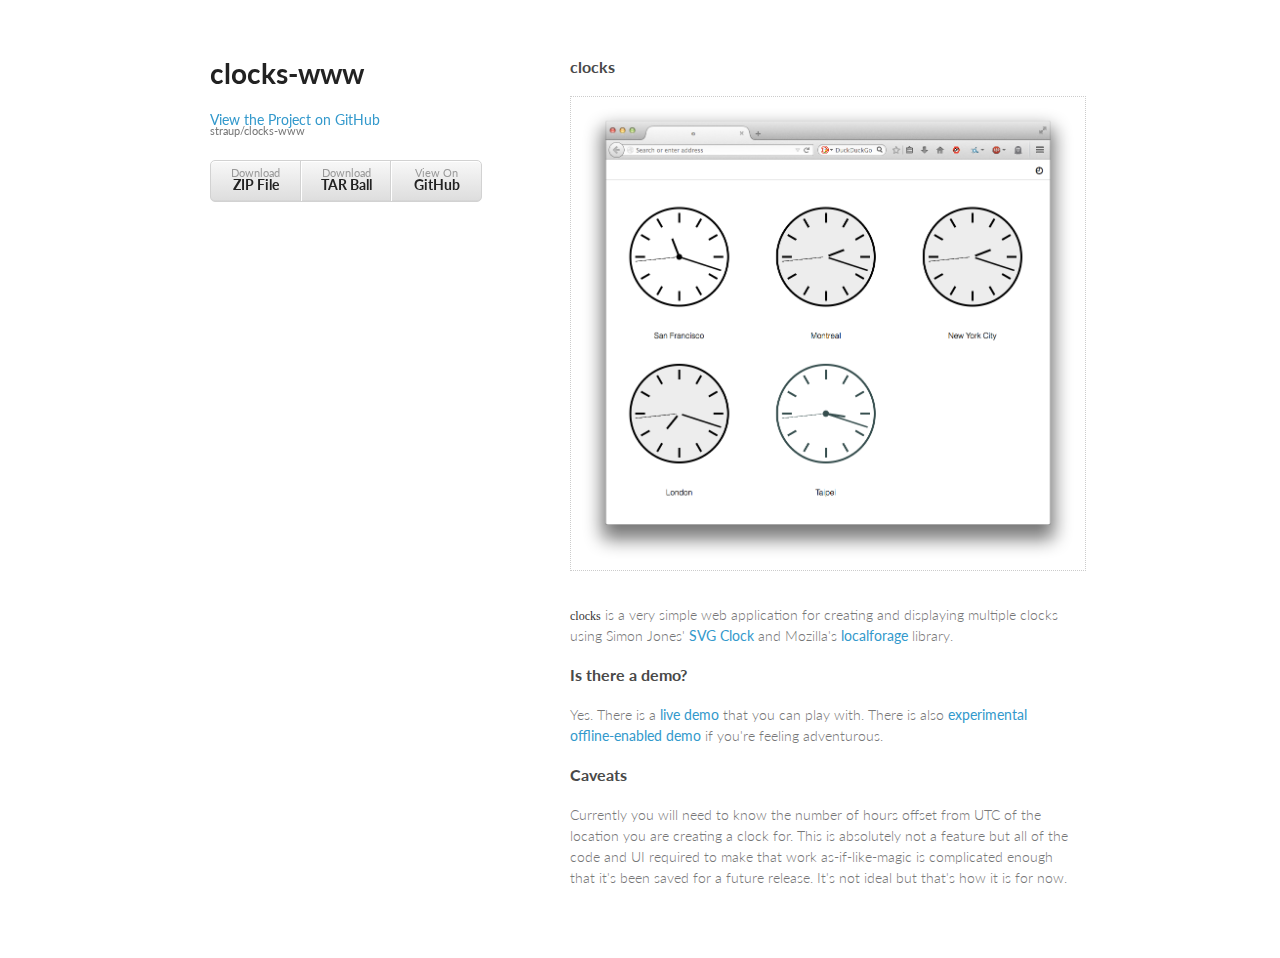
<file: index.html>
<!doctype html>
<html>
  <head>
    <meta charset="utf-8">
    <meta http-equiv="X-UA-Compatible" content="chrome=1">
    <title>clocks-www by straup</title>

    <link rel="stylesheet" href="stylesheets/styles.css">
    <link rel="stylesheet" href="stylesheets/pygment_trac.css">
    <meta name="viewport" content="width=device-width, initial-scale=1, user-scalable=no">
    <!--[if lt IE 9]>
    <script src="//html5shiv.googlecode.com/svn/trunk/html5.js"></script>
    <![endif]-->
  </head>
  <body>
    <div class="wrapper">
      <header>
        <h1>clocks-www</h1>
        <p></p>

        <p class="view"><a href="https://github.com/straup/clocks-www">View the Project on GitHub <small>straup/clocks-www</small></a></p>


        <ul>
          <li><a href="https://github.com/straup/clocks-www/zipball/master">Download <strong>ZIP File</strong></a></li>
          <li><a href="https://github.com/straup/clocks-www/tarball/master">Download <strong>TAR Ball</strong></a></li>
          <li><a href="https://github.com/straup/clocks-www">View On <strong>GitHub</strong></a></li>
        </ul>
      </header>
      <section>
        <h3>clocks</h3>

	<div style="text-align:center;margin-bottom:2em;">
	<img src="images/clocks.png" style="max-height:500px;border: 1px dotted #ccc; padding:.5em;" />
	</div>

<p><code>clocks</code> is a very simple web application for creating and displaying multiple clocks using Simon Jones' <a href="https://github.com/simonrjones/svg-clock">SVG Clock</a> and Mozilla's
<a href="https://github.com/mozilla/localforage">localforage</a> library.</p>

<h3>Is there a demo?</h3>

<p>Yes. There is a <a href="demo">live demo</a> that you can play with. There is also <a href="demo/offline.html">experimental offline-enabled demo</a> if you're feeling adventurous.</p>

<h3>Caveats</h3>

<p>Currently you will need to know the number of hours offset from UTC of the location you are creating a clock for. This is absolutely not a feature but all of the code and UI required to make that work as-if-like-magic is complicated enough that it's been saved for a future release. It's not ideal but that's how it is for now.</p>
    
  </body>
</html>
</file>
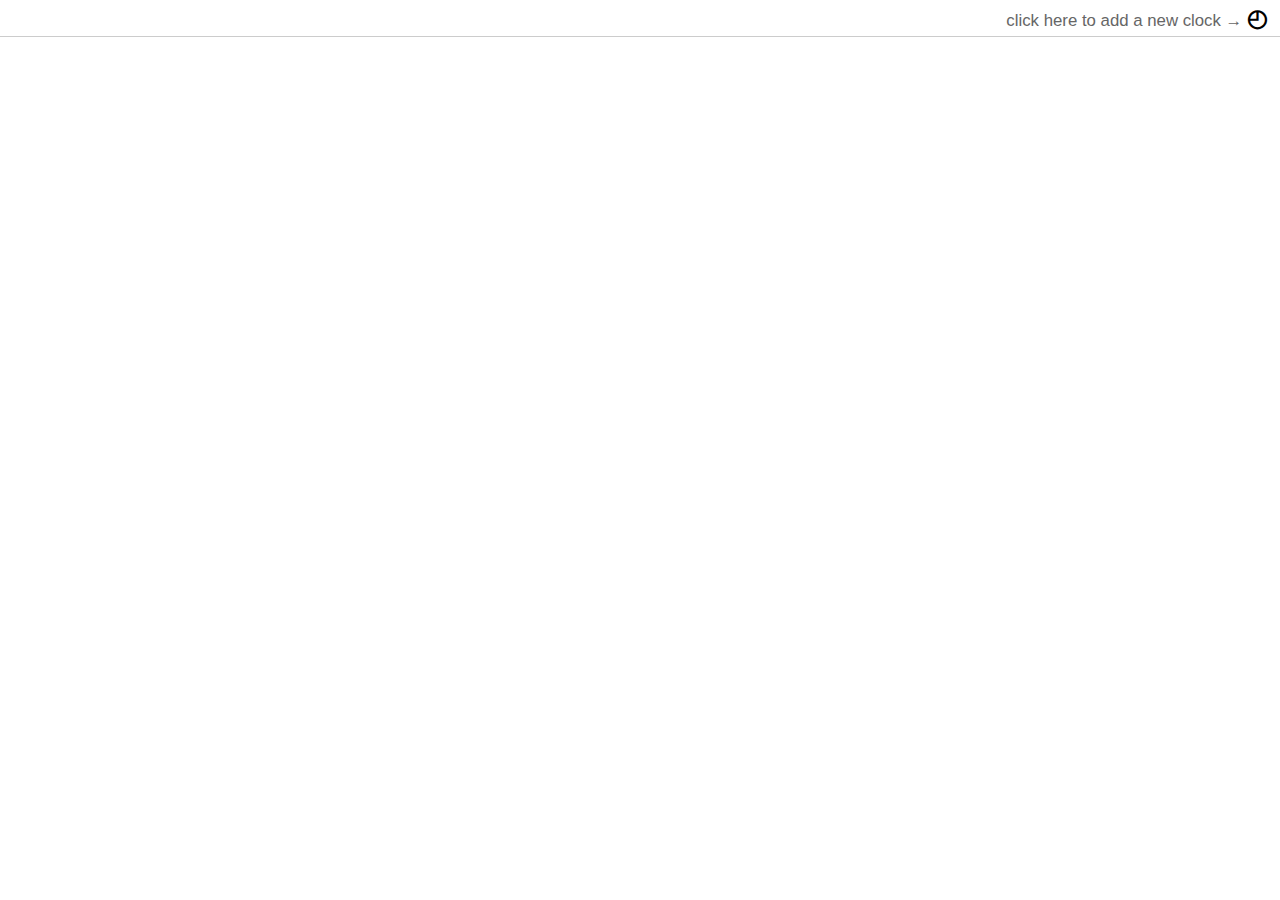
<file: demo/index.html>
<!DOCTYPE html>
<html>
<head>
  <meta http-equiv="Content-Type" content="text/html; charset=UTF-8">
  <meta name="viewport" content="width=device-width, initial-scale=1.0, maximum-scale=1.0, minimum-scale=1.0, user-scalable=0" />
  <meta name="apple-mobile-web-app-capable" content="yes" />
  <title>&#9716;</title>
  <!--
  <script type="text/javascript" src="javascript/localforage.js"></script>
  <script type="text/javascript" src="javascript/snap.svg.js"></script>
  <script type="text/javascript" src="javascript/clock.js"></script>
  <script type="text/javascript" src="javascript/clocks.js"></script>
  -->
  <script type="text/javascript" src="javascript/clocks.dependencies.min.js"></script>
  <script type="text/javascript" src="javascript/clocks.combined.min.js"></script>
  <link rel="stylesheet" type="text/css" href="css/clocks.css" />
</head>
<body>

  <div id="controls"><button id="add"><small style="font-weight:100;font-size:.7em !important;color:#666;">click here to add a new clock  &#8594; </small>&#9716;</button></div>

</body>

<script type="text/javascript">
  document.addEventListener("DOMContentLoaded", clocks_init);
</script>


</html>
</file>
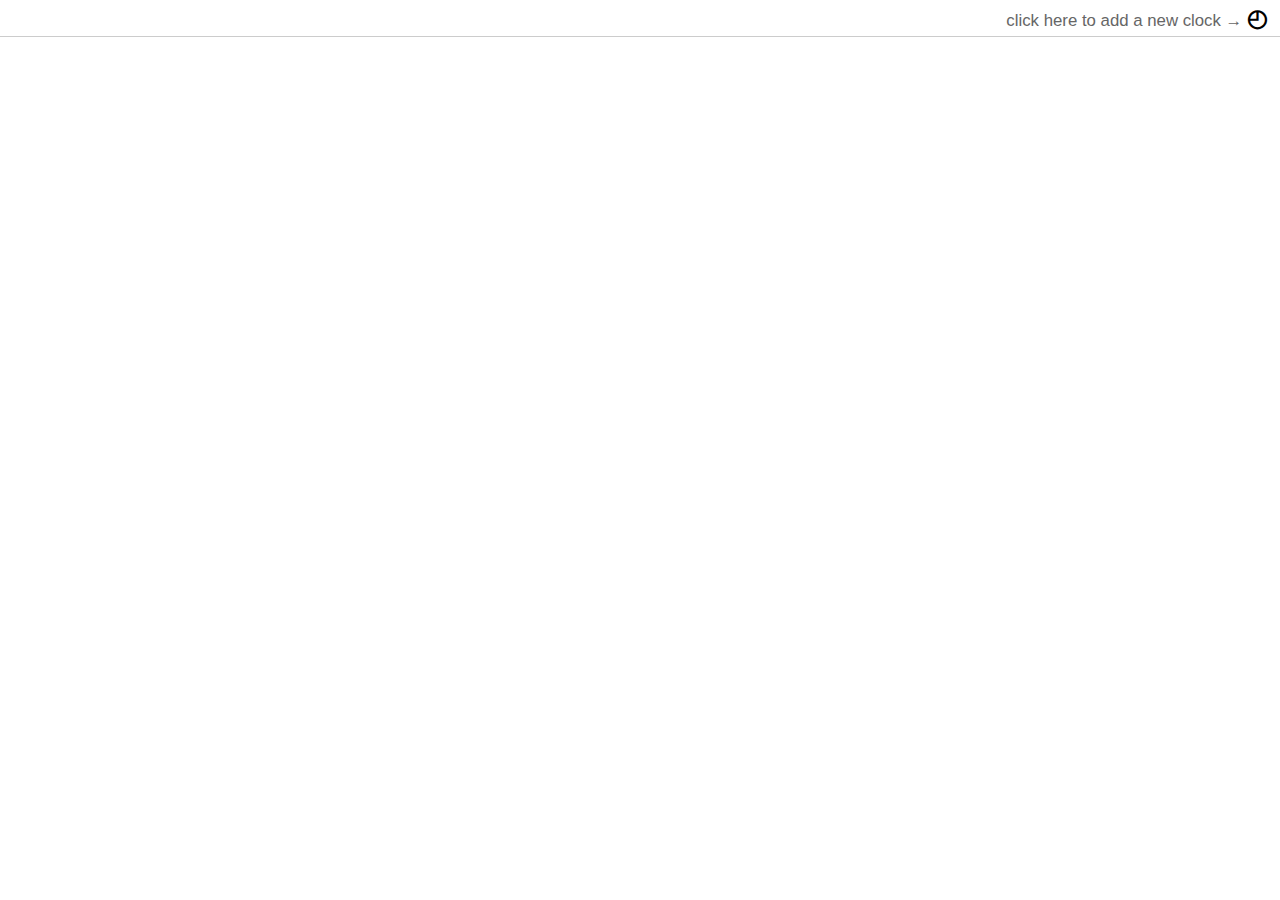
<file: demo/offline.html>
<!DOCTYPE html>
<html manifest="offline.appcache">
<head>
  <meta http-equiv="Content-Type" content="text/html; charset=UTF-8">
  <meta name="viewport" content="width=device-width, initial-scale=1.0, maximum-scale=1.0, minimum-scale=1.0, user-scalable=0" />
  <meta name="apple-mobile-web-app-capable" content="yes" />
  <title>&#9716;</title>
  <script type="text/javascript" src="javascript/clocks.dependencies.min.js"></script>
  <script type="text/javascript" src="javascript/clocks.combined.min.js"></script>
  <link rel="stylesheet" type="text/css" href="css/clocks.css" />
</head>
<body>

  <div id="controls"><button id="add"><small style="font-weight:100;font-size:.7em !important;color:#666;">click here to add a new clock  &#8594; </small>&#9716;</button></div>

</body>

<script type="text/javascript">
  document.addEventListener("DOMContentLoaded", clocks_init);
</script>


</html>
</file>
<file: stylesheets/styles.css>
@import url(https://fonts.googleapis.com/css?family=Lato:300italic,700italic,300,700);

body {
  padding:50px;
  font:14px/1.5 Lato, "Helvetica Neue", Helvetica, Arial, sans-serif;
  color:#777;
  font-weight:300;
}

h1, h2, h3, h4, h5, h6 {
  color:#222;
  margin:0 0 20px;
}

p, ul, ol, table, pre, dl {
  margin:0 0 20px;
}

h1, h2, h3 {
  line-height:1.1;
}

h1 {
  font-size:28px;
}

h2 {
  color:#393939;
}

h3, h4, h5, h6 {
  color:#494949;
}

a {
  color:#39c;
  font-weight:400;
  text-decoration:none;
}

a small {
  font-size:11px;
  color:#777;
  margin-top:-0.6em;
  display:block;
}

.wrapper {
  width:860px;
  margin:0 auto;
}

blockquote {
  border-left:1px solid #e5e5e5;
  margin:0;
  padding:0 0 0 20px;
  font-style:italic;
}

code, pre {
  font-family:Monaco, Bitstream Vera Sans Mono, Lucida Console, Terminal;
  color:#333;
  font-size:12px;
}

pre {
  padding:8px 15px;
  background: #f8f8f8;  
  border-radius:5px;
  border:1px solid #e5e5e5;
  overflow-x: auto;
}

table {
  width:100%;
  border-collapse:collapse;
}

th, td {
  text-align:left;
  padding:5px 10px;
  border-bottom:1px solid #e5e5e5;
}

dt {
  color:#444;
  font-weight:700;
}

th {
  color:#444;
}

img {
  max-width:100%;
}

header {
  width:270px;
  float:left;
  position:fixed;
}

header ul {
  list-style:none;
  height:40px;
  
  padding:0;
  
  background: #eee;
  background: -moz-linear-gradient(top, #f8f8f8 0%, #dddddd 100%);
  background: -webkit-gradient(linear, left top, left bottom, color-stop(0%,#f8f8f8), color-stop(100%,#dddddd));
  background: -webkit-linear-gradient(top, #f8f8f8 0%,#dddddd 100%);
  background: -o-linear-gradient(top, #f8f8f8 0%,#dddddd 100%);
  background: -ms-linear-gradient(top, #f8f8f8 0%,#dddddd 100%);
  background: linear-gradient(top, #f8f8f8 0%,#dddddd 100%);
  
  border-radius:5px;
  border:1px solid #d2d2d2;
  box-shadow:inset #fff 0 1px 0, inset rgba(0,0,0,0.03) 0 -1px 0;
  width:270px;
}

header li {
  width:89px;
  float:left;
  border-right:1px solid #d2d2d2;
  height:40px;
}

header ul a {
  line-height:1;
  font-size:11px;
  color:#999;
  display:block;
  text-align:center;
  padding-top:6px;
  height:40px;
}

strong {
  color:#222;
  font-weight:700;
}

header ul li + li {
  width:88px;
  border-left:1px solid #fff;
}

header ul li + li + li {
  border-right:none;
  width:89px;
}

header ul a strong {
  font-size:14px;
  display:block;
  color:#222;
}

section {
  width:500px;
  float:right;
  padding-bottom:50px;
}

small {
  font-size:11px;
}

hr {
  border:0;
  background:#e5e5e5;
  height:1px;
  margin:0 0 20px;
}

footer {
  width:270px;
  float:left;
  position:fixed;
  bottom:50px;
}

@media print, screen and (max-width: 960px) {
  
  div.wrapper {
    width:auto;
    margin:0;
  }
  
  header, section, footer {
    float:none;
    position:static;
    width:auto;
  }
  
  header {
    padding-right:320px;
  }
  
  section {
    border:1px solid #e5e5e5;
    border-width:1px 0;
    padding:20px 0;
    margin:0 0 20px;
  }
  
  header a small {
    display:inline;
  }
  
  header ul {
    position:absolute;
    right:50px;
    top:52px;
  }
}

@media print, screen and (max-width: 720px) {
  body {
    word-wrap:break-word;
  }
  
  header {
    padding:0;
  }
  
  header ul, header p.view {
    position:static;
  }
  
  pre, code {
    word-wrap:normal;
  }
}

@media print, screen and (max-width: 480px) {
  body {
    padding:15px;
  }
  
  header ul {
    display:none;
  }
}

@media print {
  body {
    padding:0.4in;
    font-size:12pt;
    color:#444;
  }
}
</file>
<file: stylesheets/pygment_trac.css>
.highlight  { background: #ffffff; }
.highlight .c { color: #999988; font-style: italic } /* Comment */
.highlight .err { color: #a61717; background-color: #e3d2d2 } /* Error */
.highlight .k { font-weight: bold } /* Keyword */
.highlight .o { font-weight: bold } /* Operator */
.highlight .cm { color: #999988; font-style: italic } /* Comment.Multiline */
.highlight .cp { color: #999999; font-weight: bold } /* Comment.Preproc */
.highlight .c1 { color: #999988; font-style: italic } /* Comment.Single */
.highlight .cs { color: #999999; font-weight: bold; font-style: italic } /* Comment.Special */
.highlight .gd { color: #000000; background-color: #ffdddd } /* Generic.Deleted */
.highlight .gd .x { color: #000000; background-color: #ffaaaa } /* Generic.Deleted.Specific */
.highlight .ge { font-style: italic } /* Generic.Emph */
.highlight .gr { color: #aa0000 } /* Generic.Error */
.highlight .gh { color: #999999 } /* Generic.Heading */
.highlight .gi { color: #000000; background-color: #ddffdd } /* Generic.Inserted */
.highlight .gi .x { color: #000000; background-color: #aaffaa } /* Generic.Inserted.Specific */
.highlight .go { color: #888888 } /* Generic.Output */
.highlight .gp { color: #555555 } /* Generic.Prompt */
.highlight .gs { font-weight: bold } /* Generic.Strong */
.highlight .gu { color: #800080; font-weight: bold; } /* Generic.Subheading */
.highlight .gt { color: #aa0000 } /* Generic.Traceback */
.highlight .kc { font-weight: bold } /* Keyword.Constant */
.highlight .kd { font-weight: bold } /* Keyword.Declaration */
.highlight .kn { font-weight: bold } /* Keyword.Namespace */
.highlight .kp { font-weight: bold } /* Keyword.Pseudo */
.highlight .kr { font-weight: bold } /* Keyword.Reserved */
.highlight .kt { color: #445588; font-weight: bold } /* Keyword.Type */
.highlight .m { color: #009999 } /* Literal.Number */
.highlight .s { color: #d14 } /* Literal.String */
.highlight .na { color: #008080 } /* Name.Attribute */
.highlight .nb { color: #0086B3 } /* Name.Builtin */
.highlight .nc { color: #445588; font-weight: bold } /* Name.Class */
.highlight .no { color: #008080 } /* Name.Constant */
.highlight .ni { color: #800080 } /* Name.Entity */
.highlight .ne { color: #990000; font-weight: bold } /* Name.Exception */
.highlight .nf { color: #990000; font-weight: bold } /* Name.Function */
.highlight .nn { color: #555555 } /* Name.Namespace */
.highlight .nt { color: #000080 } /* Name.Tag */
.highlight .nv { color: #008080 } /* Name.Variable */
.highlight .ow { font-weight: bold } /* Operator.Word */
.highlight .w { color: #bbbbbb } /* Text.Whitespace */
.highlight .mf { color: #009999 } /* Literal.Number.Float */
.highlight .mh { color: #009999 } /* Literal.Number.Hex */
.highlight .mi { color: #009999 } /* Literal.Number.Integer */
.highlight .mo { color: #009999 } /* Literal.Number.Oct */
.highlight .sb { color: #d14 } /* Literal.String.Backtick */
.highlight .sc { color: #d14 } /* Literal.String.Char */
.highlight .sd { color: #d14 } /* Literal.String.Doc */
.highlight .s2 { color: #d14 } /* Literal.String.Double */
.highlight .se { color: #d14 } /* Literal.String.Escape */
.highlight .sh { color: #d14 } /* Literal.String.Heredoc */
.highlight .si { color: #d14 } /* Literal.String.Interpol */
.highlight .sx { color: #d14 } /* Literal.String.Other */
.highlight .sr { color: #009926 } /* Literal.String.Regex */
.highlight .s1 { color: #d14 } /* Literal.String.Single */
.highlight .ss { color: #990073 } /* Literal.String.Symbol */
.highlight .bp { color: #999999 } /* Name.Builtin.Pseudo */
.highlight .vc { color: #008080 } /* Name.Variable.Class */
.highlight .vg { color: #008080 } /* Name.Variable.Global */
.highlight .vi { color: #008080 } /* Name.Variable.Instance */
.highlight .il { color: #009999 } /* Literal.Number.Integer.Long */

.type-csharp .highlight .k { color: #0000FF }
.type-csharp .highlight .kt { color: #0000FF }
.type-csharp .highlight .nf { color: #000000; font-weight: normal }
.type-csharp .highlight .nc { color: #2B91AF }
.type-csharp .highlight .nn { color: #000000 }
.type-csharp .highlight .s { color: #A31515 }
.type-csharp .highlight .sc { color: #A31515 }
</file>
<file: demo/css/clocks.css>
body {
    font-family: sans-serif;
    font-weight:100;
    margin:0px;
    padding:0px;
    }

#controls {
     text-align:right;
     display:block;
     padding:.25em;
     border-bottom: 1px solid #ccc;
     padding-right:.75em;   
     margin-bottom:.5em;
}

button {
       border-radius:0px;
       border:none;
       background-color:#fff;
       padding:0;
       font-size:1.5em;
       font-weight:700;
}

.clock {
    	width: 300px;
	heigth: 350px;
	float: left;
	text-align: center;
    }

    .clock:after {
        content:attr(data-location);
    }

    svg {
    	height:300px;
    }

    .clock-tomorrow line {
    	stroke: darkslategrey !important;
    }

    .clock-tomorrow circle {
    	stroke: darkslategrey !important;
    }

    .clock-tomorrow circle:last-child {
    	fill: darkslategrey !important;
    }

    .clock-yesterday line {
    	stroke: #999 !important;
    }

    .clock-yesterday circle {
    	stroke: #999 !important;
    }

    .clock-yesteday circle:last-child {
    	fill: #999 !important;
    }

    .clock-pm circle {
       fill: #ededed !important;
    }
</file>
